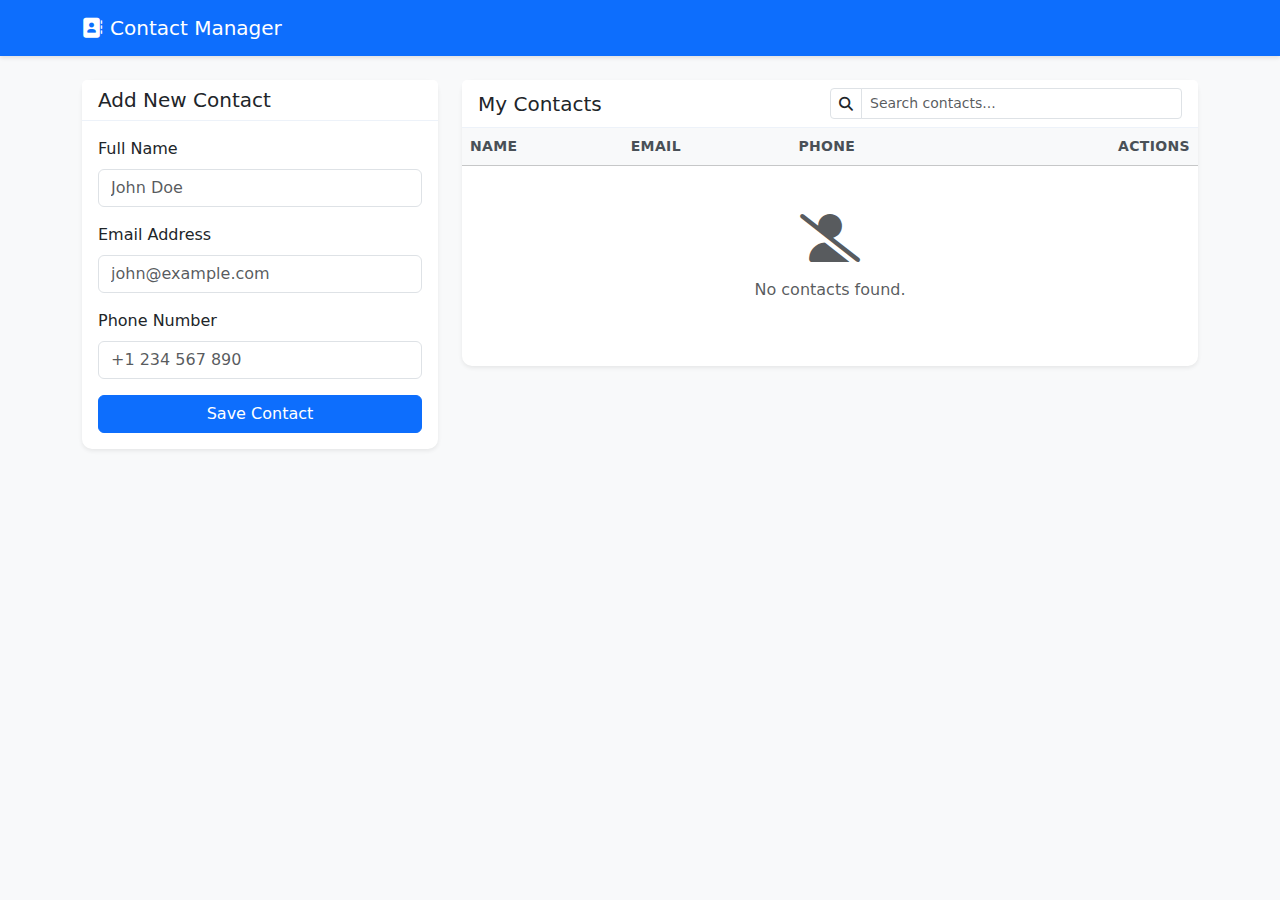
<file: index.html>
<!DOCTYPE html>
<html lang="en">
<head>
    <meta charset="UTF-8">
    <meta name="viewport" content="width=device-width, initial-scale=1.0">
    <title>Contact Manager</title>
    <!-- Bootstrap CSS -->
    <link href="https://cdn.jsdelivr.net/npm/bootstrap@5.3.0/dist/css/bootstrap.min.css" rel="stylesheet">
    <link rel="stylesheet" href="styles.css">
    <!-- Font Awesome for icons -->
    <link rel="stylesheet" href="https://cdnjs.cloudflare.com/ajax/libs/font-awesome/6.4.0/css/all.min.css">
</head>
<body class="bg-light">

    <nav class="navbar navbar-dark bg-primary mb-4">
        <div class="container">
            <a class="navbar-brand" href="#"><i class="fas fa-address-book me-2"></i>Contact Manager</a>
        </div>
    </nav>

    <div class="container">
        <div class="row">
            <!-- Add/Edit Form -->
            <div class="col-md-4">
                <div class="card shadow-sm mb-4">
                    <div class="card-header bg-white">
                        <h5 class="card-title mb-0" id="formTitle">Add New Contact</h5>
                    </div>
                    <div class="card-body">
                        <form id="contactForm">
                            <input type="hidden" id="contactId">
                            <div class="mb-3">
                                <label for="name" class="form-label">Full Name</label>
                                <input type="text" class="form-control" id="name" required placeholder="John Doe">
                            </div>
                            <div class="mb-3">
                                <label for="email" class="form-label">Email Address</label>
                                <input type="email" class="form-control" id="email" required placeholder="john@example.com">
                            </div>
                            <div class="mb-3">
                                <label for="phone" class="form-label">Phone Number</label>
                                <input type="tel" class="form-control" id="phone" required placeholder="+1 234 567 890">
                            </div>
                            <div class="d-grid gap-2">
                                <button type="submit" class="btn btn-primary" id="submitBtn">Save Contact</button>
                                <button type="button" class="btn btn-secondary d-none" id="cancelBtn">Cancel Edit</button>
                            </div>
                        </form>
                    </div>
                </div>
            </div>

            <!-- Contact List -->
            <div class="col-md-8">
                <div class="card shadow-sm">
                    <div class="card-header bg-white d-flex justify-content-between align-items-center">
                        <h5 class="card-title mb-0">My Contacts</h5>
                        <div class="input-group input-group-sm w-50">
                            <span class="input-group-text bg-white"><i class="fas fa-search"></i></span>
                            <input type="text" id="searchInput" class="form-control" placeholder="Search contacts...">
                        </div>
                    </div>
                    <div class="card-body p-0">
                        <div class="table-responsive">
                            <table class="table table-hover mb-0">
                                <thead class="table-light">
                                    <tr>
                                        <th>Name</th>
                                        <th>Email</th>
                                        <th>Phone</th>
                                        <th class="text-end">Actions</th>
                                    </tr>
                                </thead>
                                <tbody id="contactList">
                                    <!-- Contacts will be rendered here -->
                                </tbody>
                            </table>
                        </div>
                        <div id="noContacts" class="text-center py-5 d-none">
                            <i class="fas fa-user-slash fa-3x text-muted mb-3"></i>
                            <p class="text-muted">No contacts found.</p>
                        </div>
                    </div>
                </div>
            </div>
        </div>
    </div>

    <!-- Bootstrap Bundle with Popper -->
    <script src="https://cdn.jsdelivr.net/npm/bootstrap@5.3.0/dist/js/bootstrap.bundle.min.js"></script>
    <script src="script.js"></script>
</body>
</html>
</file>
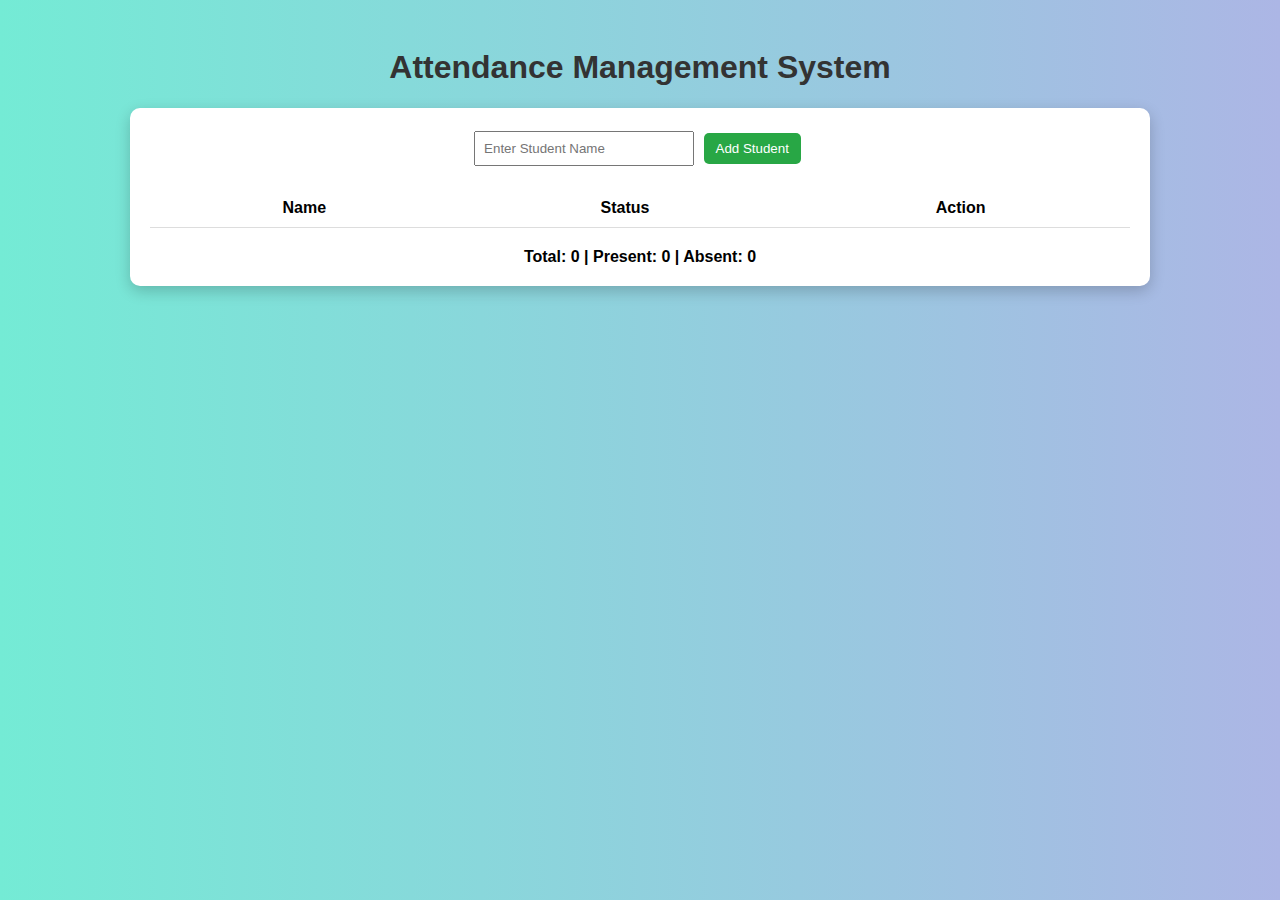
<file: attandance_management_system_gpt.html>
<!DOCTYPE html>
<html>
<head>
    <title>Attendance Management System</title>
    <style>
        body {
            font-family: Arial, sans-serif;
            background: linear-gradient(to right, #74ebd5, #ACB6E5);
            text-align: center;
            padding: 20px;
        }

        h1 {
            color: #333;
        }

        .container {
            background: white;
            padding: 20px;
            border-radius: 10px;
            width: 80%;
            margin: auto;
            box-shadow: 0 5px 15px rgba(0,0,0,0.2);
        }

        input {
            padding: 8px;
            width: 200px;
        }

        button {
            padding: 8px 12px;
            margin: 5px;
            border: none;
            border-radius: 5px;
            cursor: pointer;
        }

        .add-btn {
            background: #28a745;
            color: white;
        }

        .present {
            background: #007bff;
            color: white;
        }

        .absent {
            background: #dc3545;
            color: white;
        }

        .delete {
            background: #6c757d;
            color: white;
        }

        table {
            width: 100%;
            margin-top: 20px;
            border-collapse: collapse;
        }

        th, td {
            padding: 10px;
            border-bottom: 1px solid #ddd;
        }

        .summary {
            margin-top: 20px;
            font-weight: bold;
        }
    </style>
</head>

<body>

<h1>Attendance Management System</h1>

<div class="container">

    <input type="text" id="studentName" placeholder="Enter Student Name">
    <button class="add-btn" onclick="addStudent()">Add Student</button>

    <table>
        <thead>
            <tr>
                <th>Name</th>
                <th>Status</th>
                <th>Action</th>
            </tr>
        </thead>
        <tbody id="studentList"></tbody>
    </table>

    <div class="summary">
        Total: <span id="total">0</span> |
        Present: <span id="presentCount">0</span> |
        Absent: <span id="absentCount">0</span>
    </div>

</div>

<script>
    let total = 0;
    let present = 0;
    let absent = 0;

    function addStudent() {
        let name = document.getElementById("studentName").value.trim();

        if (name === "") {
            alert("Please enter student name");
            return;
        }

        let table = document.getElementById("studentList");

        let row = table.insertRow();

        let cell1 = row.insertCell(0);
        let cell2 = row.insertCell(1);
        let cell3 = row.insertCell(2);

        cell1.innerHTML = name;
        cell2.innerHTML = "Not Marked";

        cell3.innerHTML = `
            <button class="present" onclick="markPresent(this)">Present</button>
            <button class="absent" onclick="markAbsent(this)">Absent</button>
            <button class="delete" onclick="deleteStudent(this)">Delete</button>
        `;

        total++;
        updateSummary();

        document.getElementById("studentName").value = "";
    }

    function markPresent(btn) {
        let row = btn.parentElement.parentElement;
        let statusCell = row.cells[1];

        if (statusCell.innerHTML !== "Present") {
            if (statusCell.innerHTML === "Absent") {
                absent--;
            }
            present++;
        }

        statusCell.innerHTML = "Present";
        updateSummary();
    }

    function markAbsent(btn) {
        let row = btn.parentElement.parentElement;
        let statusCell = row.cells[1];

        if (statusCell.innerHTML !== "Absent") {
            if (statusCell.innerHTML === "Present") {
                present--;
            }
            absent++;
        }

        statusCell.innerHTML = "Absent";
        updateSummary();
    }

    function deleteStudent(btn) {
        let row = btn.parentElement.parentElement;
        let status = row.cells[1].innerHTML;

        if (status === "Present") present--;
        if (status === "Absent") absent--;

        total--;
        row.remove();

        updateSummary();
    }

    function updateSummary() {
        document.getElementById("total").innerText = total;
        document.getElementById("presentCount").innerText = present;
        document.getElementById("absentCount").innerText = absent;
    }
</script>

</body>
</html>
</file>
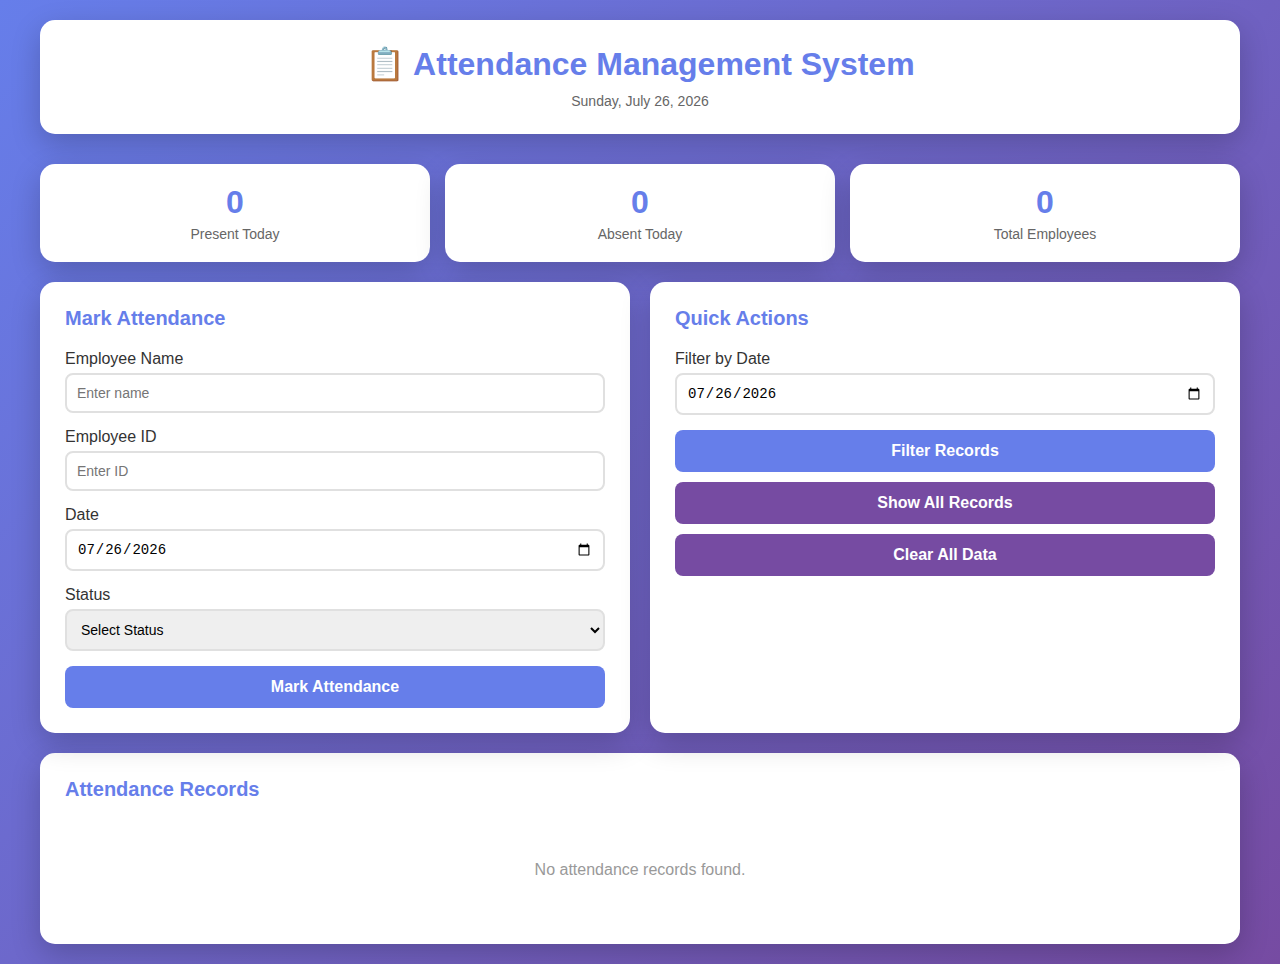
<file: attandannce_management_system_claude.html>
<!DOCTYPE html>
<html lang="en">
<head>
    <meta charset="UTF-8">
    <meta name="viewport" content="width=device-width, initial-scale=1.0">
    <title>Attendance Management System</title>
    <style>
        * {
            margin: 0;
            padding: 0;
            box-sizing: border-box;
        }

        body {
            font-family: 'Segoe UI', Tahoma, Geneva, Verdana, sans-serif;
            background: linear-gradient(135deg, #667eea 0%, #764ba2 100%);
            min-height: 100vh;
            padding: 20px;
        }

        .container {
            max-width: 1200px;
            margin: 0 auto;
        }

        header {
            background: white;
            padding: 25px;
            border-radius: 15px;
            box-shadow: 0 10px 30px rgba(0,0,0,0.2);
            margin-bottom: 30px;
            text-align: center;
        }

        h1 {
            color: #667eea;
            margin-bottom: 10px;
        }

        .date-display {
            color: #666;
            font-size: 14px;
        }

        .main-content {
            display: grid;
            grid-template-columns: 1fr 1fr;
            gap: 20px;
            margin-bottom: 20px;
        }

        .card {
            background: white;
            padding: 25px;
            border-radius: 15px;
            box-shadow: 0 10px 30px rgba(0,0,0,0.2);
        }

        .card h2 {
            color: #667eea;
            margin-bottom: 20px;
            font-size: 20px;
        }

        .form-group {
            margin-bottom: 15px;
        }

        label {
            display: block;
            margin-bottom: 5px;
            color: #333;
            font-weight: 500;
        }

        input[type="text"],
        input[type="date"],
        select {
            width: 100%;
            padding: 10px;
            border: 2px solid #e0e0e0;
            border-radius: 8px;
            font-size: 14px;
            transition: border-color 0.3s;
        }

        input[type="text"]:focus,
        input[type="date"]:focus,
        select:focus {
            outline: none;
            border-color: #667eea;
        }

        .btn {
            background: #667eea;
            color: white;
            padding: 12px 25px;
            border: none;
            border-radius: 8px;
            cursor: pointer;
            font-size: 16px;
            font-weight: 600;
            transition: background 0.3s;
            width: 100%;
        }

        .btn:hover {
            background: #5568d3;
        }

        .btn-secondary {
            background: #764ba2;
            margin-top: 10px;
        }

        .btn-secondary:hover {
            background: #653a8a;
        }

        .attendance-table {
            width: 100%;
            border-collapse: collapse;
            margin-top: 15px;
        }

        .attendance-table th,
        .attendance-table td {
            padding: 12px;
            text-align: left;
            border-bottom: 1px solid #e0e0e0;
        }

        .attendance-table th {
            background: #f5f5f5;
            color: #667eea;
            font-weight: 600;
        }

        .attendance-table tr:hover {
            background: #f9f9f9;
        }

        .status-present {
            color: #4caf50;
            font-weight: 600;
        }

        .status-absent {
            color: #f44336;
            font-weight: 600;
        }

        .status-leave {
            color: #ff9800;
            font-weight: 600;
        }

        .delete-btn {
            background: #f44336;
            color: white;
            border: none;
            padding: 6px 12px;
            border-radius: 5px;
            cursor: pointer;
            font-size: 12px;
        }

        .delete-btn:hover {
            background: #d32f2f;
        }

        .stats {
            display: grid;
            grid-template-columns: repeat(3, 1fr);
            gap: 15px;
            margin-bottom: 20px;
        }

        .stat-card {
            background: white;
            padding: 20px;
            border-radius: 15px;
            box-shadow: 0 10px 30px rgba(0,0,0,0.2);
            text-align: center;
        }

        .stat-value {
            font-size: 32px;
            font-weight: bold;
            color: #667eea;
            margin-bottom: 5px;
        }

        .stat-label {
            color: #666;
            font-size: 14px;
        }

        .empty-state {
            text-align: center;
            padding: 40px;
            color: #999;
        }

        @media (max-width: 768px) {
            .main-content {
                grid-template-columns: 1fr;
            }

            .stats {
                grid-template-columns: 1fr;
            }
        }
    </style>
</head>
<body>
    <div class="container">
        <header>
            <h1>📋 Attendance Management System</h1>
            <div class="date-display" id="currentDate"></div>
        </header>

        <div class="stats">
            <div class="stat-card">
                <div class="stat-value" id="totalPresent">0</div>
                <div class="stat-label">Present Today</div>
            </div>
            <div class="stat-card">
                <div class="stat-value" id="totalAbsent">0</div>
                <div class="stat-label">Absent Today</div>
            </div>
            <div class="stat-card">
                <div class="stat-value" id="totalEmployees">0</div>
                <div class="stat-label">Total Employees</div>
            </div>
        </div>

        <div class="main-content">
            <div class="card">
                <h2>Mark Attendance</h2>
                <form id="attendanceForm">
                    <div class="form-group">
                        <label for="employeeName">Employee Name</label>
                        <input type="text" id="employeeName" placeholder="Enter name" required>
                    </div>
                    <div class="form-group">
                        <label for="employeeId">Employee ID</label>
                        <input type="text" id="employeeId" placeholder="Enter ID" required>
                    </div>
                    <div class="form-group">
                        <label for="attendanceDate">Date</label>
                        <input type="date" id="attendanceDate" required>
                    </div>
                    <div class="form-group">
                        <label for="status">Status</label>
                        <select id="status" required>
                            <option value="">Select Status</option>
                            <option value="Present">Present</option>
                            <option value="Absent">Absent</option>
                            <option value="Leave">On Leave</option>
                        </select>
                    </div>
                    <button type="submit" class="btn">Mark Attendance</button>
                </form>
            </div>

            <div class="card">
                <h2>Quick Actions</h2>
                <div class="form-group">
                    <label for="filterDate">Filter by Date</label>
                    <input type="date" id="filterDate">
                </div>
                <button class="btn" onclick="filterByDate()">Filter Records</button>
                <button class="btn btn-secondary" onclick="showAllRecords()">Show All Records</button>
                <button class="btn btn-secondary" onclick="clearAllData()">Clear All Data</button>
            </div>
        </div>

        <div class="card">
            <h2>Attendance Records</h2>
            <div id="recordsContainer">
                <div class="empty-state">No attendance records yet. Start marking attendance!</div>
            </div>
        </div>
    </div>

    <script>
        // Initialize
        let attendanceRecords = JSON.parse(localStorage.getItem('attendanceRecords')) || [];
        
        // Set current date
        document.getElementById('currentDate').textContent = new Date().toLocaleDateString('en-US', {
            weekday: 'long',
            year: 'numeric',
            month: 'long',
            day: 'numeric'
        });

        // Set today's date as default
        const today = new Date().toISOString().split('T')[0];
        document.getElementById('attendanceDate').value = today;
        document.getElementById('filterDate').value = today;

        // Form submission
        document.getElementById('attendanceForm').addEventListener('submit', function(e) {
            e.preventDefault();
            
            const record = {
                id: Date.now(),
                name: document.getElementById('employeeName').value,
                employeeId: document.getElementById('employeeId').value,
                date: document.getElementById('attendanceDate').value,
                status: document.getElementById('status').value,
                timestamp: new Date().toLocaleString()
            };

            attendanceRecords.push(record);
            localStorage.setItem('attendanceRecords', JSON.stringify(attendanceRecords));
            
            // Reset form
            this.reset();
            document.getElementById('attendanceDate').value = today;
            
            // Show success message
            alert('Attendance marked successfully!');
            
            // Refresh display
            displayRecords(attendanceRecords);
            updateStats();
        });

        // Display records
        function displayRecords(records) {
            const container = document.getElementById('recordsContainer');
            
            if (records.length === 0) {
                container.innerHTML = '<div class="empty-state">No attendance records found.</div>';
                return;
            }

            let html = `
                <table class="attendance-table">
                    <thead>
                        <tr>
                            <th>Employee Name</th>
                            <th>Employee ID</th>
                            <th>Date</th>
                            <th>Status</th>
                            <th>Marked At</th>
                            <th>Action</th>
                        </tr>
                    </thead>
                    <tbody>
            `;

            records.forEach(record => {
                const statusClass = `status-${record.status.toLowerCase()}`;
                html += `
                    <tr>
                        <td>${record.name}</td>
                        <td>${record.employeeId}</td>
                        <td>${new Date(record.date).toLocaleDateString()}</td>
                        <td class="${statusClass}">${record.status}</td>
                        <td>${record.timestamp}</td>
                        <td><button class="delete-btn" onclick="deleteRecord(${record.id})">Delete</button></td>
                    </tr>
                `;
            });

            html += '</tbody></table>';
            container.innerHTML = html;
        }

        // Update statistics
        function updateStats() {
            const todayRecords = attendanceRecords.filter(r => r.date === today);
            const presentCount = todayRecords.filter(r => r.status === 'Present').length;
            const absentCount = todayRecords.filter(r => r.status === 'Absent').length;
            
            // Get unique employees
            const uniqueEmployees = new Set(attendanceRecords.map(r => r.employeeId));
            
            document.getElementById('totalPresent').textContent = presentCount;
            document.getElementById('totalAbsent').textContent = absentCount;
            document.getElementById('totalEmployees').textContent = uniqueEmployees.size;
        }

        // Filter by date
        function filterByDate() {
            const filterDate = document.getElementById('filterDate').value;
            if (!filterDate) {
                alert('Please select a date to filter');
                return;
            }
            
            const filtered = attendanceRecords.filter(r => r.date === filterDate);
            displayRecords(filtered);
        }

        // Show all records
        function showAllRecords() {
            displayRecords(attendanceRecords);
        }

        // Delete record
        function deleteRecord(id) {
            if (confirm('Are you sure you want to delete this record?')) {
                attendanceRecords = attendanceRecords.filter(r => r.id !== id);
                localStorage.setItem('attendanceRecords', JSON.stringify(attendanceRecords));
                displayRecords(attendanceRecords);
                updateStats();
            }
        }

        // Clear all data
        function clearAllData() {
            if (confirm('Are you sure you want to clear all attendance data? This cannot be undone!')) {
                attendanceRecords = [];
                localStorage.removeItem('attendanceRecords');
                displayRecords(attendanceRecords);
                updateStats();
                alert('All data cleared successfully!');
            }
        }

        // Initial display
        displayRecords(attendanceRecords);
        updateStats();
    </script>
</body>
</html>
</file>
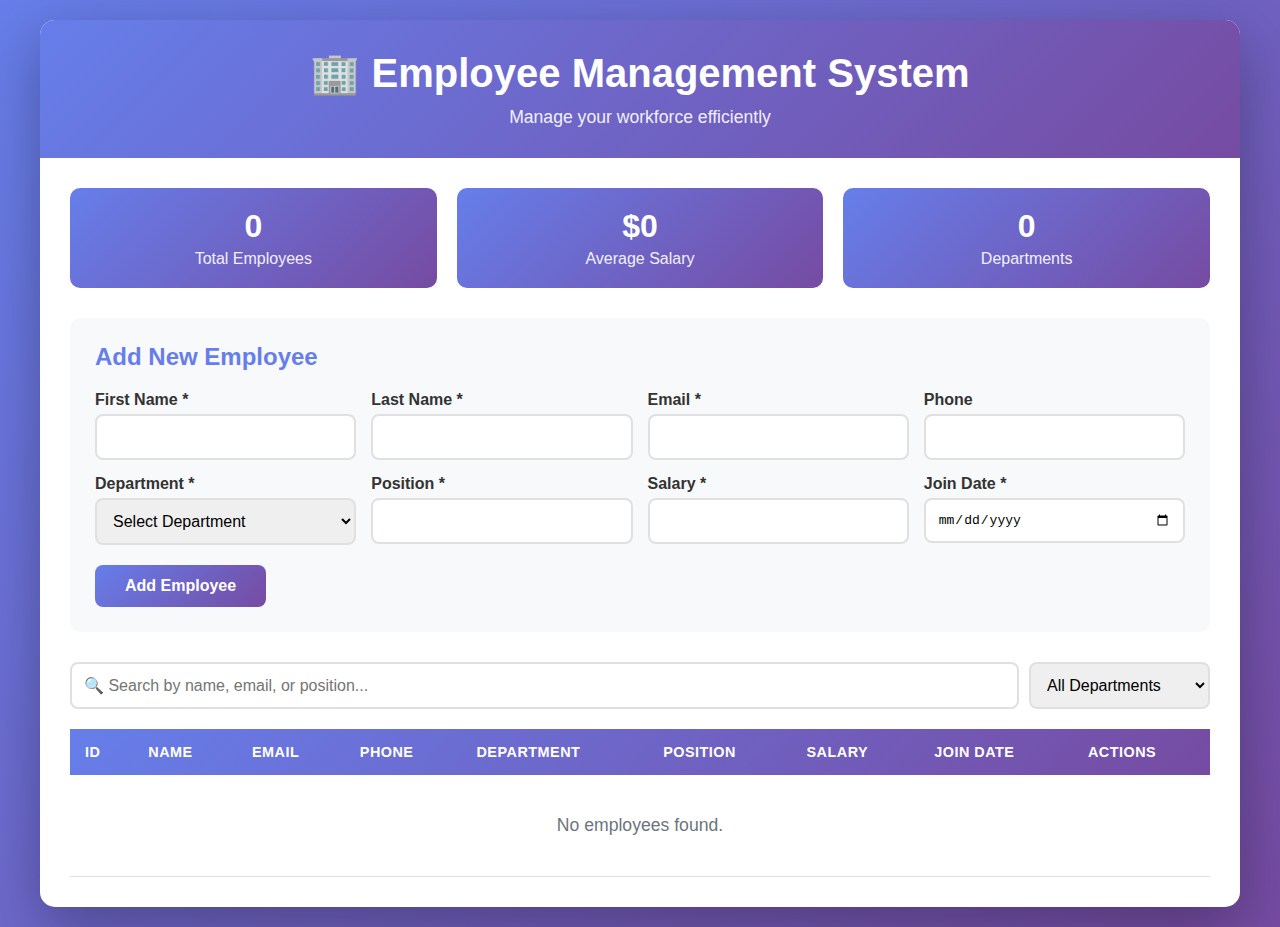
<file: emp_mng_sys_claude.html>
<!DOCTYPE html>
<html lang="en">
<head>
    <meta charset="UTF-8">
    <meta name="viewport" content="width=device-width, initial-scale=1.0">
    <title>Employees Management System</title>
    <style>
        * {
            margin: 0;
            padding: 0;
            box-sizing: border-box;
        }

        body {
            font-family: 'Segoe UI', Tahoma, Geneva, Verdana, sans-serif;
            background: linear-gradient(135deg, #667eea 0%, #764ba2 100%);
            min-height: 100vh;
            padding: 20px;
        }

        .container {
            max-width: 1200px;
            margin: 0 auto;
            background: white;
            border-radius: 15px;
            box-shadow: 0 20px 60px rgba(0, 0, 0, 0.3);
            overflow: hidden;
        }

        header {
            background: linear-gradient(135deg, #667eea 0%, #764ba2 100%);
            color: white;
            padding: 30px;
            text-align: center;
        }

        header h1 {
            font-size: 2.5em;
            margin-bottom: 10px;
        }

        header p {
            font-size: 1.1em;
            opacity: 0.9;
        }

        .main-content {
            padding: 30px;
        }

        .form-section {
            background: #f8f9fa;
            padding: 25px;
            border-radius: 10px;
            margin-bottom: 30px;
        }

        .form-section h2 {
            color: #667eea;
            margin-bottom: 20px;
            font-size: 1.5em;
        }

        .form-grid {
            display: grid;
            grid-template-columns: repeat(auto-fit, minmax(250px, 1fr));
            gap: 15px;
            margin-bottom: 20px;
        }

        .form-group {
            display: flex;
            flex-direction: column;
        }

        .form-group label {
            margin-bottom: 5px;
            color: #333;
            font-weight: 600;
        }

        .form-group input,
        .form-group select {
            padding: 12px;
            border: 2px solid #e0e0e0;
            border-radius: 8px;
            font-size: 1em;
            transition: border-color 0.3s;
        }

        .form-group input:focus,
        .form-group select:focus {
            outline: none;
            border-color: #667eea;
        }

        .btn {
            padding: 12px 30px;
            border: none;
            border-radius: 8px;
            font-size: 1em;
            font-weight: 600;
            cursor: pointer;
            transition: all 0.3s;
        }

        .btn-primary {
            background: linear-gradient(135deg, #667eea 0%, #764ba2 100%);
            color: white;
        }

        .btn-primary:hover {
            transform: translateY(-2px);
            box-shadow: 0 5px 15px rgba(102, 126, 234, 0.4);
        }

        .btn-secondary {
            background: #6c757d;
            color: white;
            margin-left: 10px;
        }

        .btn-secondary:hover {
            background: #5a6268;
        }

        .btn-edit {
            background: #ffc107;
            color: #333;
            padding: 8px 15px;
            font-size: 0.9em;
        }

        .btn-delete {
            background: #dc3545;
            color: white;
            padding: 8px 15px;
            font-size: 0.9em;
            margin-left: 5px;
        }

        .search-section {
            margin-bottom: 20px;
            display: flex;
            gap: 10px;
            flex-wrap: wrap;
        }

        .search-section input {
            flex: 1;
            min-width: 250px;
            padding: 12px;
            border: 2px solid #e0e0e0;
            border-radius: 8px;
            font-size: 1em;
        }

        .search-section select {
            padding: 12px;
            border: 2px solid #e0e0e0;
            border-radius: 8px;
            font-size: 1em;
        }

        .table-section {
            overflow-x: auto;
        }

        table {
            width: 100%;
            border-collapse: collapse;
            background: white;
        }

        thead {
            background: linear-gradient(135deg, #667eea 0%, #764ba2 100%);
            color: white;
        }

        th, td {
            padding: 15px;
            text-align: left;
        }

        th {
            font-weight: 600;
            text-transform: uppercase;
            font-size: 0.9em;
            letter-spacing: 0.5px;
        }

        tbody tr {
            border-bottom: 1px solid #e0e0e0;
            transition: background-color 0.3s;
        }

        tbody tr:hover {
            background-color: #f8f9fa;
        }

        .stats {
            display: grid;
            grid-template-columns: repeat(auto-fit, minmax(200px, 1fr));
            gap: 20px;
            margin-bottom: 30px;
        }

        .stat-card {
            background: linear-gradient(135deg, #667eea 0%, #764ba2 100%);
            color: white;
            padding: 20px;
            border-radius: 10px;
            text-align: center;
        }

        .stat-card h3 {
            font-size: 2em;
            margin-bottom: 5px;
        }

        .stat-card p {
            opacity: 0.9;
        }

        .no-data {
            text-align: center;
            padding: 40px;
            color: #6c757d;
            font-size: 1.1em;
        }

        @media (max-width: 768px) {
            .form-grid {
                grid-template-columns: 1fr;
            }

            header h1 {
                font-size: 1.8em;
            }

            table {
                font-size: 0.9em;
            }

            th, td {
                padding: 10px;
            }
        }
    </style>
</head>
<body>
    <div class="container">
        <header>
            <h1>🏢 Employee Management System</h1>
            <p>Manage your workforce efficiently</p>
        </header>

        <div class="main-content">
            <!-- Statistics -->
            <div class="stats">
                <div class="stat-card">
                    <h3 id="totalEmployees">0</h3>
                    <p>Total Employees</p>
                </div>
                <div class="stat-card">
                    <h3 id="avgSalary">$0</h3>
                    <p>Average Salary</p>
                </div>
                <div class="stat-card">
                    <h3 id="departments">0</h3>
                    <p>Departments</p>
                </div>
            </div>

            <!-- Add/Edit Employee Form -->
            <div class="form-section">
                <h2 id="formTitle">Add New Employee</h2>
                <form id="employeeForm">
                    <div class="form-grid">
                        <div class="form-group">
                            <label for="firstName">First Name *</label>
                            <input type="text" id="firstName" required>
                        </div>
                        <div class="form-group">
                            <label for="lastName">Last Name *</label>
                            <input type="text" id="lastName" required>
                        </div>
                        <div class="form-group">
                            <label for="email">Email *</label>
                            <input type="email" id="email" required>
                        </div>
                        <div class="form-group">
                            <label for="phone">Phone</label>
                            <input type="tel" id="phone">
                        </div>
                        <div class="form-group">
                            <label for="department">Department *</label>
                            <select id="department" required>
                                <option value="">Select Department</option>
                                <option value="Engineering">Engineering</option>
                                <option value="Marketing">Marketing</option>
                                <option value="Sales">Sales</option>
                                <option value="HR">Human Resources</option>
                                <option value="Finance">Finance</option>
                                <option value="Operations">Operations</option>
                            </select>
                        </div>
                        <div class="form-group">
                            <label for="position">Position *</label>
                            <input type="text" id="position" required>
                        </div>
                        <div class="form-group">
                            <label for="salary">Salary *</label>
                            <input type="number" id="salary" min="0" step="1000" required>
                        </div>
                        <div class="form-group">
                            <label for="joinDate">Join Date *</label>
                            <input type="date" id="joinDate" required>
                        </div>
                    </div>
                    <div>
                        <button type="submit" class="btn btn-primary" id="submitBtn">Add Employee</button>
                        <button type="button" class="btn btn-secondary" id="cancelBtn" style="display: none;">Cancel</button>
                    </div>
                </form>
            </div>

            <!-- Search and Filter -->
            <div class="search-section">
                <input type="text" id="searchInput" placeholder="🔍 Search by name, email, or position...">
                <select id="filterDepartment">
                    <option value="">All Departments</option>
                    <option value="Engineering">Engineering</option>
                    <option value="Marketing">Marketing</option>
                    <option value="Sales">Sales</option>
                    <option value="HR">Human Resources</option>
                    <option value="Finance">Finance</option>
                    <option value="Operations">Operations</option>
                </select>
            </div>

            <!-- Employee Table -->
            <div class="table-section">
                <table id="employeeTable">
                    <thead>
                        <tr>
                            <th>ID</th>
                            <th>Name</th>
                            <th>Email</th>
                            <th>Phone</th>
                            <th>Department</th>
                            <th>Position</th>
                            <th>Salary</th>
                            <th>Join Date</th>
                            <th>Actions</th>
                        </tr>
                    </thead>
                    <tbody id="employeeTableBody">
                        <tr>
                            <td colspan="9" class="no-data">No employees found. Add your first employee!</td>
                        </tr>
                    </tbody>
                </table>
            </div>
        </div>
    </div>

    <script>
        // Employee Management System
        class EmployeeSystem {
            constructor() {
                this.employees = this.loadFromStorage();
                this.editingId = null;
                this.init();
            }

            init() {
                this.renderTable();
                this.updateStats();
                this.attachEventListeners();
            }

            attachEventListeners() {
                document.getElementById('employeeForm').addEventListener('submit', (e) => this.handleSubmit(e));
                document.getElementById('searchInput').addEventListener('input', () => this.renderTable());
                document.getElementById('filterDepartment').addEventListener('change', () => this.renderTable());
                document.getElementById('cancelBtn').addEventListener('click', () => this.cancelEdit());
            }

            handleSubmit(e) {
                e.preventDefault();
                
                const employee = {
                    id: this.editingId || Date.now(),
                    firstName: document.getElementById('firstName').value,
                    lastName: document.getElementById('lastName').value,
                    email: document.getElementById('email').value,
                    phone: document.getElementById('phone').value,
                    department: document.getElementById('department').value,
                    position: document.getElementById('position').value,
                    salary: parseFloat(document.getElementById('salary').value),
                    joinDate: document.getElementById('joinDate').value
                };

                if (this.editingId) {
                    const index = this.employees.findIndex(emp => emp.id === this.editingId);
                    this.employees[index] = employee;
                    this.editingId = null;
                } else {
                    this.employees.push(employee);
                }

                this.saveToStorage();
                this.renderTable();
                this.updateStats();
                this.resetForm();
            }

            editEmployee(id) {
                const employee = this.employees.find(emp => emp.id === id);
                if (!employee) return;

                this.editingId = id;
                document.getElementById('firstName').value = employee.firstName;
                document.getElementById('lastName').value = employee.lastName;
                document.getElementById('email').value = employee.email;
                document.getElementById('phone').value = employee.phone;
                document.getElementById('department').value = employee.department;
                document.getElementById('position').value = employee.position;
                document.getElementById('salary').value = employee.salary;
                document.getElementById('joinDate').value = employee.joinDate;

                document.getElementById('formTitle').textContent = 'Edit Employee';
                document.getElementById('submitBtn').textContent = 'Update Employee';
                document.getElementById('cancelBtn').style.display = 'inline-block';
                
                window.scrollTo({ top: 0, behavior: 'smooth' });
            }

            deleteEmployee(id) {
                if (confirm('Are you sure you want to delete this employee?')) {
                    this.employees = this.employees.filter(emp => emp.id !== id);
                    this.saveToStorage();
                    this.renderTable();
                    this.updateStats();
                }
            }

            cancelEdit() {
                this.resetForm();
            }

            resetForm() {
                document.getElementById('employeeForm').reset();
                this.editingId = null;
                document.getElementById('formTitle').textContent = 'Add New Employee';
                document.getElementById('submitBtn').textContent = 'Add Employee';
                document.getElementById('cancelBtn').style.display = 'none';
            }

            getFilteredEmployees() {
                const searchTerm = document.getElementById('searchInput').value.toLowerCase();
                const departmentFilter = document.getElementById('filterDepartment').value;

                return this.employees.filter(emp => {
                    const matchesSearch = 
                        emp.firstName.toLowerCase().includes(searchTerm) ||
                        emp.lastName.toLowerCase().includes(searchTerm) ||
                        emp.email.toLowerCase().includes(searchTerm) ||
                        emp.position.toLowerCase().includes(searchTerm);
                    
                    const matchesDepartment = !departmentFilter || emp.department === departmentFilter;

                    return matchesSearch && matchesDepartment;
                });
            }

            renderTable() {
                const tbody = document.getElementById('employeeTableBody');
                const filteredEmployees = this.getFilteredEmployees();

                if (filteredEmployees.length === 0) {
                    tbody.innerHTML = '<tr><td colspan="9" class="no-data">No employees found.</td></tr>';
                    return;
                }

                tbody.innerHTML = filteredEmployees.map(emp => `
                    <tr>
                        <td>${emp.id}</td>
                        <td>${emp.firstName} ${emp.lastName}</td>
                        <td>${emp.email}</td>
                        <td>${emp.phone || 'N/A'}</td>
                        <td>${emp.department}</td>
                        <td>${emp.position}</td>
                        <td>$${emp.salary.toLocaleString()}</td>
                        <td>${new Date(emp.joinDate).toLocaleDateString()}</td>
                        <td>
                            <button class="btn btn-edit" onclick="system.editEmployee(${emp.id})">Edit</button>
                            <button class="btn btn-delete" onclick="system.deleteEmployee(${emp.id})">Delete</button>
                        </td>
                    </tr>
                `).join('');
            }

            updateStats() {
                const total = this.employees.length;
                const avgSalary = total > 0 
                    ? this.employees.reduce((sum, emp) => sum + emp.salary, 0) / total 
                    : 0;
                const departments = new Set(this.employees.map(emp => emp.department)).size;

                document.getElementById('totalEmployees').textContent = total;
                document.getElementById('avgSalary').textContent = '$' + Math.round(avgSalary).toLocaleString();
                document.getElementById('departments').textContent = departments;
            }

            saveToStorage() {
                localStorage.setItem('employees', JSON.stringify(this.employees));
            }

            loadFromStorage() {
                const data = localStorage.getItem('employees');
                return data ? JSON.parse(data) : [];
            }
        }

        // Initialize the system
        const system = new EmployeeSystem();
    </script>
</body>
</html>
</file>
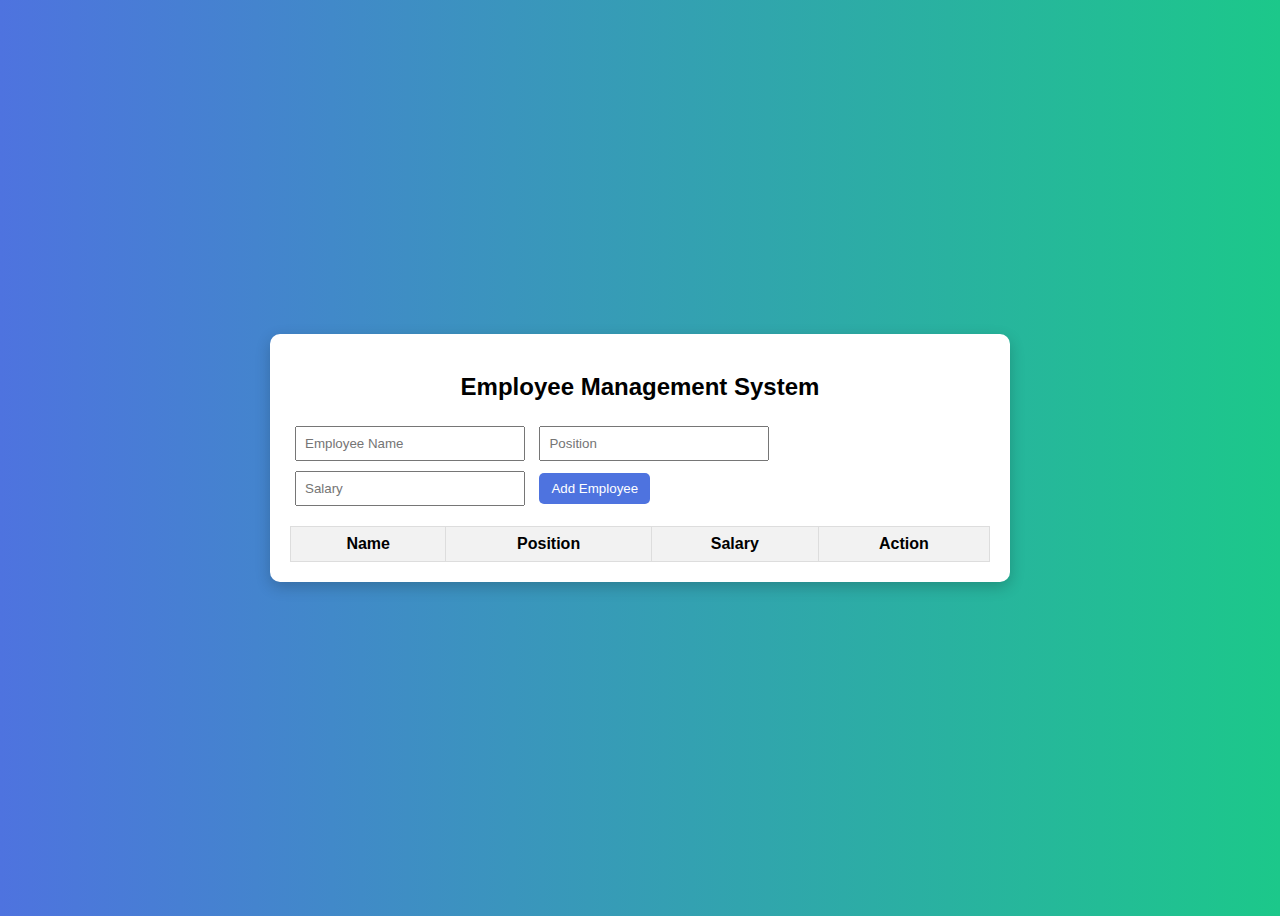
<file: emp_mng_sys_gpt.html>
<!DOCTYPE html>
<html lang="en">
<head>
  <meta charset="UTF-8">
  <title>Employees Management System</title>
  <style>
    body {
      font-family: Arial, sans-serif;
      background: linear-gradient(to right, #4e73df, #1cc88a);
      display: flex;
      justify-content: center;
      align-items: center;
      height: 100vh;
    }

    .container {
      background: white;
      padding: 20px;
      width: 700px;
      border-radius: 10px;
      box-shadow: 0 5px 15px rgba(0,0,0,0.2);
    }

    h2 {
      text-align: center;
      margin-bottom: 20px;
    }

    input {
      padding: 8px;
      margin: 5px;
      width: 30%;
    }

    button {
      padding: 8px 12px;
      margin: 5px;
      border: none;
      background: #4e73df;
      color: white;
      cursor: pointer;
      border-radius: 5px;
    }

    button:hover {
      background: #2e59d9;
    }

    table {
      width: 100%;
      margin-top: 15px;
      border-collapse: collapse;
    }

    table, th, td {
      border: 1px solid #ddd;
    }

    th, td {
      padding: 8px;
      text-align: center;
    }

    th {
      background-color: #f2f2f2;
    }

    .delete-btn {
      background: red;
    }

    .delete-btn:hover {
      background: darkred;
    }
  </style>
</head>
<body>

  <div class="container">
    <h2>Employee Management System</h2>

    <input type="text" id="name" placeholder="Employee Name">
    <input type="text" id="position" placeholder="Position">
    <input type="number" id="salary" placeholder="Salary">
    <button onclick="addEmployee()">Add Employee</button>

    <table>
      <thead>
        <tr>
          <th>Name</th>
          <th>Position</th>
          <th>Salary</th>
          <th>Action</th>
        </tr>
      </thead>
      <tbody id="employeeList"></tbody>
    </table>
  </div>

  <script>
    let employees = [];

    function addEmployee() {
      const name = document.getElementById("name").value;
      const position = document.getElementById("position").value;
      const salary = document.getElementById("salary").value;

      if (name === "" || position === "" || salary === "") {
        alert("Please fill all fields");
        return;
      }

      const employee = {
        name: name,
        position: position,
        salary: salary
      };

      employees.push(employee);
      displayEmployees();
      clearFields();
    }

    function displayEmployees() {
      const employeeList = document.getElementById("employeeList");
      employeeList.innerHTML = "";

      employees.forEach((emp, index) => {
        employeeList.innerHTML += `
          <tr>
            <td>${emp.name}</td>
            <td>${emp.position}</td>
            <td>${emp.salary}</td>
            <td>
              <button class="delete-btn" onclick="deleteEmployee(${index})">Delete</button>
            </td>
          </tr>
        `;
      });
    }

    function deleteEmployee(index) {
      employees.splice(index, 1);
      displayEmployees();
    }

    function clearFields() {
      document.getElementById("name").value = "";
      document.getElementById("position").value = "";
      document.getElementById("salary").value = "";
    }
  </script>

</body>
</html>
</file>
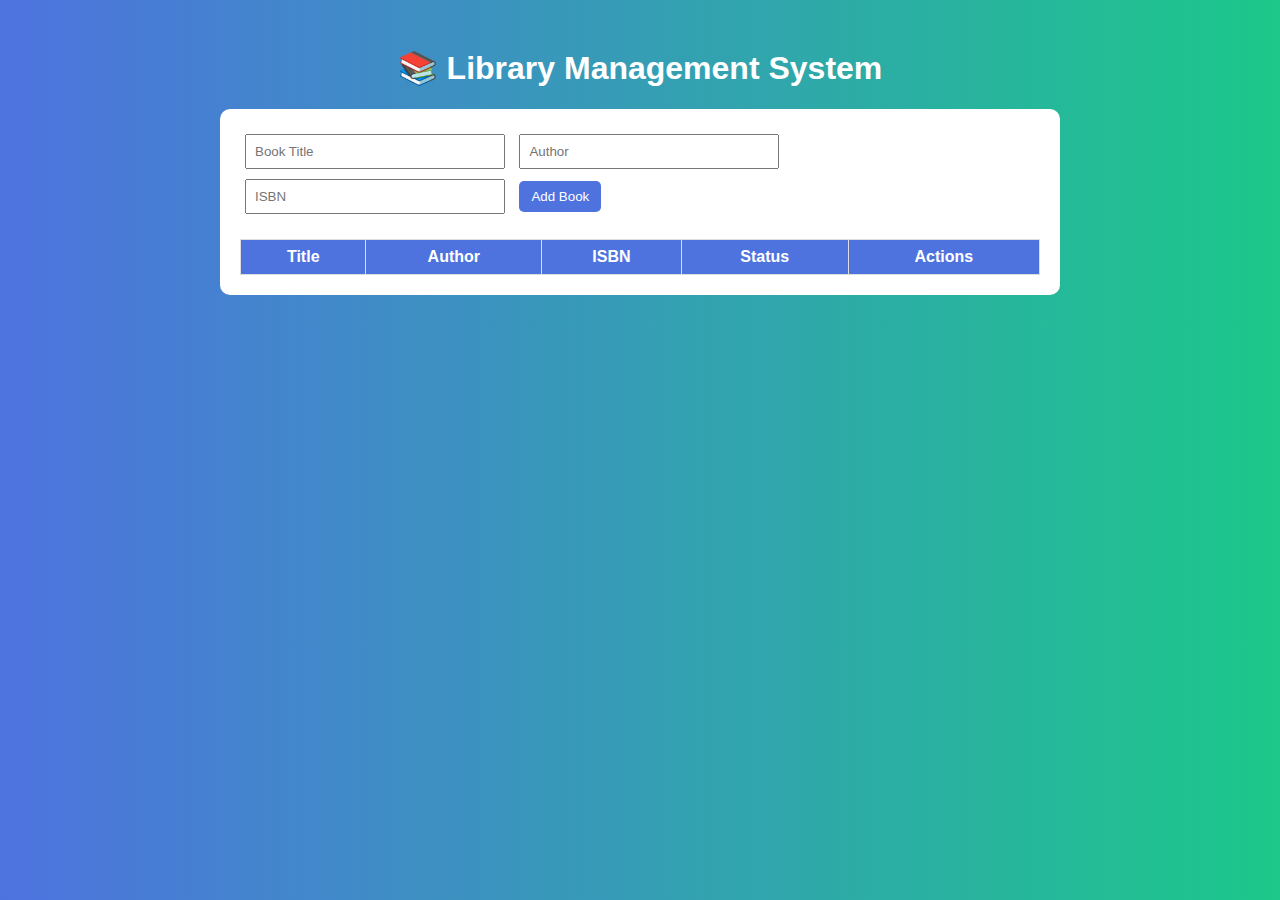
<file: library_management_sys_gpt.html>
<!DOCTYPE html>
<html>
<head>
    <title>Library Management System</title>
    <style>
        body {
            font-family: Arial, sans-serif;
            background: linear-gradient(to right, #4e73df, #1cc88a);
            padding: 20px;
        }

        h1 {
            text-align: center;
            color: white;
        }

        .container {
            background: white;
            padding: 20px;
            border-radius: 10px;
            max-width: 800px;
            margin: auto;
        }

        input {
            padding: 8px;
            margin: 5px;
            width: 30%;
        }

        button {
            padding: 8px 12px;
            margin: 5px;
            border: none;
            border-radius: 5px;
            cursor: pointer;
            color: white;
        }

        .add-btn { background: #4e73df; }
        .delete-btn { background: #e74a3b; }
        .issue-btn { background: #f6c23e; color: black; }
        .return-btn { background: #1cc88a; }

        table {
            width: 100%;
            margin-top: 20px;
            border-collapse: collapse;
        }

        th, td {
            border: 1px solid #ddd;
            padding: 8px;
            text-align: center;
        }

        th {
            background: #4e73df;
            color: white;
        }
    </style>
</head>
<body>

<h1>📚 Library Management System</h1>

<div class="container">

    <input type="text" id="title" placeholder="Book Title">
    <input type="text" id="author" placeholder="Author">
    <input type="text" id="isbn" placeholder="ISBN">
    <button class="add-btn" onclick="addBook()">Add Book</button>

    <table>
        <thead>
            <tr>
                <th>Title</th>
                <th>Author</th>
                <th>ISBN</th>
                <th>Status</th>
                <th>Actions</th>
            </tr>
        </thead>
        <tbody id="bookList"></tbody>
    </table>

</div>

<script>
    let books = JSON.parse(localStorage.getItem("books")) || [];

    function saveBooks() {
        localStorage.setItem("books", JSON.stringify(books));
    }

    function displayBooks() {
        const bookList = document.getElementById("bookList");
        bookList.innerHTML = "";

        books.forEach((book, index) => {
            bookList.innerHTML += `
                <tr>
                    <td>${book.title}</td>
                    <td>${book.author}</td>
                    <td>${book.isbn}</td>
                    <td>${book.status}</td>
                    <td>
                        <button class="${book.status === 'Available' ? 'issue-btn' : 'return-btn'}"
                            onclick="toggleStatus(${index})">
                            ${book.status === 'Available' ? 'Issue' : 'Return'}
                        </button>
                        <button class="delete-btn" onclick="deleteBook(${index})">
                            Delete
                        </button>
                    </td>
                </tr>
            `;
        });

        saveBooks();
    }

    function addBook() {
        const title = document.getElementById("title").value;
        const author = document.getElementById("author").value;
        const isbn = document.getElementById("isbn").value;

        if (title === "" || author === "" || isbn === "") {
            alert("Please fill all fields");
            return;
        }

        books.push({
            title,
            author,
            isbn,
            status: "Available"
        });

        document.getElementById("title").value = "";
        document.getElementById("author").value = "";
        document.getElementById("isbn").value = "";

        displayBooks();
    }

    function deleteBook(index) {
        books.splice(index, 1);
        displayBooks();
    }

    function toggleStatus(index) {
        books[index].status =
            books[index].status === "Available" ? "Issued" : "Available";
        displayBooks();
    }

    displayBooks();
</script>

</body>
</html>
</file>
<file: styles.css>
body {
    background-color: #f8f9fa;
    min-height: 100vh;
}

.navbar {
    box-shadow: 0 2px 4px rgba(0,0,0,0.1);
}

.card {
    border: none;
    border-radius: 10px;
}

.card-header {
    border-bottom: 1px solid #edf2f9;
    font-weight: 600;
}

.table th {
    border-top: none;
    font-weight: 600;
    color: #495057;
    font-size: 0.875rem;
    text-transform: uppercase;
    letter-spacing: 0.025em;
}

.table td {
    vertical-align: middle;
    font-size: 0.95rem;
}

.btn-action {
    padding: 0.25rem 0.5rem;
    font-size: 0.875rem;
    border-radius: 6px;
}

.contact-name {
    font-weight: 500;
}

#searchInput:focus {
    box-shadow: none;
    border-color: #0d6efd;
}

/* Custom transitions */
.fade-in {
    animation: fadeIn 0.3s ease-in;
}

@keyframes fadeIn {
    from { opacity: 0; transform: translateY(10px); }
    to { opacity: 1; transform: translateY(0); }
}
</file>
